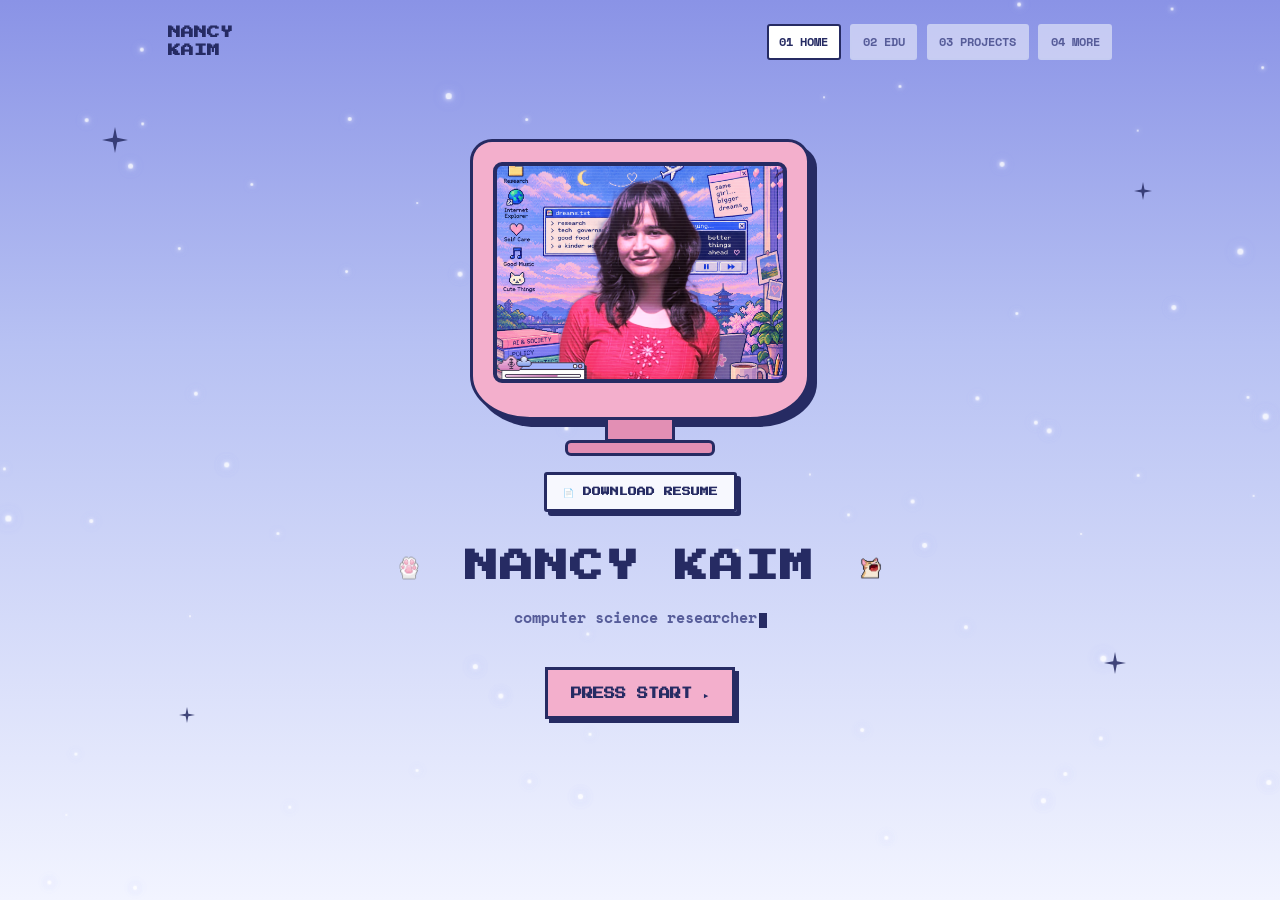
<file: index.html>
<!DOCTYPE html>
<html lang="en">
<head>
<meta charset="UTF-8">
<meta name="viewport" content="width=device-width, initial-scale=1.0">

<title>Nancy Kaim</title>

<meta name="description" content="Nancy Kaim — computer science researcher.">

<link rel="preconnect" href="https://fonts.googleapis.com">
<link rel="preconnect" href="https://fonts.gstatic.com" crossorigin>

<link href="https://fonts.googleapis.com/css2?family=Press+Start+2P&family=Space+Mono:wght@400;700&family=IBM+Plex+Sans:wght@400;500;600&display=swap" rel="stylesheet">

<link rel="stylesheet" href="style.css">
</head>

<body>
<div id="star-field" aria-hidden="true"></div>
<header class="site">
  <div class="wrap">

    <a class="brand" href="index.html">
      NANCY<br>KAIM
    </a>

    <nav class="pages">
      <a href="index.html" class="active">01 HOME</a>
      <a href="education.html">02 EDU</a>
      <a href="projects.html">03 PROJECTS</a>
      <a href="achievements.html">04 MORE</a>
    </nav>

  </div>
</header>


<main>

  <section class="hero-page">

    <!-- Decorative sparkles -->

    <div class="sparkle" style="top:8%; left:8%; width:26px; height:26px;">
      <svg viewBox="0 0 24 24">
        <path d="M12 0 L14 10 L24 12 L14 14 L12 24 L10 14 L0 12 L10 10 Z"/>
      </svg>
    </div>

    <div class="sparkle" style="top:15%; right:10%; width:18px; height:18px;">
      <svg viewBox="0 0 24 24">
        <path d="M12 0 L14 10 L24 12 L14 14 L12 24 L10 14 L0 12 L10 10 Z"/>
      </svg>
    </div>

    <div class="sparkle" style="bottom:12%; left:14%; width:16px; height:16px;">
      <svg viewBox="0 0 24 24">
        <path d="M12 0 L14 10 L24 12 L14 14 L12 24 L10 14 L0 12 L10 10 Z"/>
      </svg>
    </div>

    <div class="sparkle" style="bottom:18%; right:12%; width:22px; height:22px;">
      <svg viewBox="0 0 24 24">
        <path d="M12 0 L14 10 L24 12 L14 14 L12 24 L10 14 L0 12 L10 10 Z"/>
      </svg>
    </div>


    <div class="hero-inner">

      <!-- Computer -->

      <div class="monitor">

        <div class="case">

          <div class="screen">
            <img src="./image/Profile1.png" alt="Nancy Kaim">
          </div>

        </div>

        <div class="neck"></div>
        <div class="base"></div>

      </div>


      <!-- Resume Download Button -->

      <a class="resume-btn" href="./Nancy Kaim CV.pdf" download>
        📄 DOWNLOAD RESUME
      </a>


      <!-- Name -->

      <h1>
        <img class="sticker" src="./image/Icon/Icon1.png" alt="">
        NANCY KAIM
        <img class="sticker" src="./image/Icon/Icon1.png" alt="">
      </h1>


      <!-- Tagline -->

      <p class="tagline">
        computer science researcher<span class="cursor"></span>
      </p>


      <!-- Start Button -->

      <a class="pixel-btn pink" href="education.html">
        PRESS START ▸
      </a>

    </div>

  </section>

</main>


<script src="script.js"></script>

</body>
</html>
</file>
<file: style.css>
:root {
  --bg-top: #8A93E6;
  --bg-mid: #B7C1F3;
  --bg-bottom: #F2F4FF;
  --ink: #262B63;
  --muted: #565C99;
  --pink: #F3AFCC;
  --pink-dark: #E28FB4;
  --card: #EEF1FF;
  --card-line: #C6CCF2;
  --accent: #6B74D6;
  --pixel: 'Press Start 2P', monospace;
  --mono: 'Space Mono', ui-monospace, monospace;
  --sans: 'IBM Plex Sans', -apple-system, sans-serif;
  --maxw: 1000px;
}

* {
  box-sizing: border-box;
}

html {
  scroll-behavior: smooth;
}

body {
  margin: 0;
  background: linear-gradient(
    180deg,
    var(--bg-top) 0%,
    var(--bg-mid) 38%,
    var(--bg-bottom) 100%
  );
  background-attachment: fixed;
  color: var(--ink);
  font-family: var(--mono);
  font-weight: 700;
  font-size: 1.08rem;
  line-height: 1.7;
}

/* Sticker icons beside headings */
.sticker {
  width: 30px;
  height: 30px;
  object-fit: contain;
  vertical-align: middle;
  margin: 0 0.4rem 0.2rem 0;
  display: inline-block;
}

h1 .sticker:last-child,
h2 .sticker:last-child {
  margin: 0 0 0.2rem 0.4rem;
}

/* Dates read as italic throughout */
.when,
.project-box .when,
em.date {
  font-style: italic;
}

a {
  color: inherit;
}

a:focus-visible,
button:focus-visible {
  outline: 2px solid var(--ink);
  outline-offset: 3px;
}

.wrap {
  max-width: var(--maxw);
  margin: 0 auto;
  padding: 0 1.75rem;
}

/* Header / page nav */
header.site {
  padding: 1.5rem 0 0.5rem;
}

header.site .wrap {
  display: flex;
  align-items: center;
  justify-content: space-between;
  flex-wrap: wrap;
  gap: 1rem;
}

.brand {
  font-family: var(--pixel);
  font-size: 0.8rem;
  text-decoration: none;
  color: var(--ink);
  line-height: 1.4;
}

nav.pages {
  display: flex;
  gap: 0.6rem;
  flex-wrap: wrap;
}

nav.pages a {
  font-family: var(--mono);
  font-size: 0.72rem;
  text-decoration: none;
  color: var(--muted);
  background: rgba(255, 255, 255, 0.5);
  border: 2px solid var(--card-line);
  padding: 0.4rem 0.65rem;
  border-radius: 3px;
}

nav.pages a.active,
nav.pages a:hover {
  color: var(--ink);
  border-color: var(--ink);
  background: #fff;
}

/* Sparkle decorations */
.sparkle {
  position: absolute;
  opacity: 0.85;
  pointer-events: none;
}

.sparkle svg {
  width: 100%;
  height: 100%;
  fill: var(--ink);
}

/* Hero / monitor page */
.hero-page {
  min-height: 82vh;
  display: flex;
  align-items: center;
  justify-content: center;
  position: relative;
  padding: 2rem 0 3rem;
  overflow: hidden;
}

.hero-inner {
  text-align: center;
  position: relative;
  z-index: 2;
}

.hero-inner h1 {
  font-family: var(--pixel);
  font-size: clamp(1.3rem, 4vw, 2.1rem);
  line-height: 1.6;
  margin: 0 0 0.75rem;
  letter-spacing: 1px;
}

.hero-inner .tagline {
  font-family: var(--mono);
  font-size: 0.95rem;
  color: var(--muted);
  margin: 0 0 2.25rem;
}

.hero-inner .tagline .cursor {
  display: inline-block;
  width: 8px;
  height: 1em;
  background: var(--ink);
  margin-left: 2px;
  vertical-align: text-bottom;
  animation: blink 1.1s steps(1) infinite;
}

@keyframes blink {
  50% {
    opacity: 0;
  }
}

@media (prefers-reduced-motion: reduce) {
  .cursor {
    animation: none;
  }
}

/* CRT monitor */
.monitor {
  width: min(340px, 78vw);
  margin: 0 auto 1rem;
  position: relative;
  z-index: 2;
}

.monitor .case {
  background: var(--pink);
  border: 3px solid var(--ink);
  border-radius: 22px 22px 60px 60px / 22px 22px 44px 44px;
  padding: 20px 20px 34px;
  box-shadow: 7px 7px 0 var(--ink);
}

.monitor .screen {
  background: #1C2058;
  border: 4px solid var(--ink);
  border-radius: 9px;
  aspect-ratio: 4 / 3;
  overflow: hidden;
  position: relative;
  display: flex;
  align-items: center;
  justify-content: center;
}

.monitor .screen img {
  width: 100%;
  height: 100%;
  object-fit: cover;
  display: block;
}

.monitor .screen .placeholder {
  font-family: var(--mono);
  color: #C7CEFF;
  font-size: 0.75rem;
  text-align: center;
  padding: 1rem;
}

.monitor .screen::after {
  content: '';
  position: absolute;
  inset: 0;
  background: repeating-linear-gradient(
    to bottom,
    rgba(255, 255, 255, 0.06) 0px,
    rgba(255, 255, 255, 0.06) 1px,
    transparent 1px,
    transparent 3px
  );
  pointer-events: none;
}

.monitor .neck {
  width: 70px;
  height: 22px;
  background: var(--pink-dark);
  border: 3px solid var(--ink);
  border-top: none;
  margin: 0 auto;
}

.monitor .base {
  width: 150px;
  height: 16px;
  background: var(--pink-dark);
  border: 3px solid var(--ink);
  border-radius: 6px;
  margin: -2px auto 0;
}


/* Resume download button */
.resume-btn {
  display: inline-block;
  margin: 0 auto 1.75rem;
  padding: 0.65rem 1rem;

  font-family: var(--pixel);
  font-size: 0.55rem;
  line-height: 1.5;

  color: var(--ink);
  background: rgba(255, 255, 255, 0.85);

  border: 3px solid var(--ink);
  border-radius: 3px;

  text-decoration: none;

  box-shadow: 4px 4px 0 var(--ink);

  transition:
    transform 0.08s ease,
    box-shadow 0.08s ease,
    background 0.08s ease;
}

.resume-btn:hover {
  background: var(--pink);
  transform: translate(2px, 2px);
  box-shadow: 2px 2px 0 var(--ink);
}

.resume-btn:active {
  transform: translate(4px, 4px);
  box-shadow: none;
}


/* Pixel button */
.pixel-btn {
  display: inline-block;
  font-family: var(--pixel);
  font-size: 0.7rem;
  color: var(--ink);
  background: #fff;
  border: 3px solid var(--ink);
  padding: 0.85rem 1.4rem;
  text-decoration: none;
  box-shadow: 4px 4px 0 var(--ink);
  transition:
    transform 0.08s ease,
    box-shadow 0.08s ease;
}

.pixel-btn:hover {
  transform: translate(2px, 2px);
  box-shadow: 2px 2px 0 var(--ink);
}

.pixel-btn.pink {
  background: var(--pink);
}


/* Content pages */
.page-title {
  font-family: var(--pixel);
  font-size: clamp(1.1rem, 3vw, 1.5rem);
  margin: 2.5rem 0 0.5rem;
  line-height: 1.6;
}

.page-lede {
  font-family: var(--mono);
  font-size: 0.98rem;
  color: var(--muted);
  max-width: 62ch;
  margin: 0 0 2rem;
}

section.block {
  padding: 1.75rem 0;
}

section.block h2 {
  font-family: var(--pixel);
  font-size: 0.95rem;
  margin: 0 0 1.5rem;
  line-height: 1.7;
}


/* Diamond bullet list */
ul.diamond-list {
  list-style: none;
  margin: 0;
  padding: 0;
}

ul.diamond-list li {
  display: grid;
  grid-template-columns: 18px 1fr;
  gap: 0.85rem;
  align-items: start;
  padding: 0.9rem 0;
  border-top: 1px dashed var(--card-line);
  color: var(--muted);
}

ul.diamond-list li:last-child {
  border-bottom: 1px dashed var(--card-line);
}

ul.diamond-list li .diamond {
  width: 10px;
  height: 10px;
  background: var(--accent);
  transform: rotate(45deg);
  margin-top: 6px;
}

ul.diamond-list li strong {
  color: var(--ink);
}


/* Cards */
.card {
  background: var(--card);
  border: 2px solid var(--card-line);
  border-radius: 10px;
  padding: 1.5rem;
}

.card h3 {
  font-family: var(--sans);
  font-weight: 600;
}


/* Education timeline items */
.edu-item {
  display: grid;
  grid-template-columns: 140px 1fr;
  gap: 1.25rem;
  padding: 1.25rem 0;
  border-top: 1px dashed var(--card-line);
}

section.block .edu-item:last-child {
  border-bottom: 1px dashed var(--card-line);
}

.edu-item .when {
  font-family: var(--mono);
  font-size: 0.8rem;
  color: var(--muted);
}

.edu-item h3 {
  margin: 0 0 0.25rem;
  font-size: 1.05rem;
  font-weight: 600;
  font-family: var(--sans);
}

.edu-item .school {
  color: var(--muted);
  margin: 0 0 0.25rem;
  font-size: 0.98rem;
}

.edu-item .score {
  font-family: var(--mono);
  font-size: 0.78rem;
  color: var(--accent);
}

@media (max-width: 620px) {
  .edu-item {
    grid-template-columns: 1fr;
    gap: 0.3rem;
  }
}


/* Stat band */
.stats {
  display: grid;
  grid-template-columns: repeat(3, 1fr);
  gap: 1px;
  background: var(--card-line);
  border: 2px solid var(--card-line);
  border-radius: 10px;
  overflow: hidden;
  margin: 1.5rem 0;
}

.stat {
  background: var(--card);
  padding: 1.4rem;
  text-align: center;
}

.stat .num {
  font-family: var(--pixel);
  font-size: 1.1rem;
  color: var(--accent);
}

.stat .label {
  font-family: var(--mono);
  font-size: 0.68rem;
  color: var(--muted);
  margin-top: 0.6rem;
}

@media (max-width: 620px) {
  .stats {
    grid-template-columns: 1fr;
  }
}


/* Publications */
ol.pubs {
  list-style: none;
  margin: 0;
  padding: 0;
}

ol.pubs li {
  display: grid;
  grid-template-columns: 2.4rem 1fr;
  gap: 1rem;
  padding: 1rem 0;
  border-top: 1px dashed var(--card-line);
  color: var(--muted);
  font-size: 0.92rem;
}

ol.pubs li:last-child {
  border-bottom: 1px dashed var(--card-line);
}

ol.pubs li span.n {
  font-family: var(--mono);
  font-size: 0.78rem;
  color: var(--accent);
}


/* Projects grid */
.project-grid {
  display: grid;
  grid-template-columns: repeat(2, 1fr);
  gap: 1.25rem;
}

@media (max-width: 720px) {
  .project-grid {
    grid-template-columns: 1fr;
  }
}

.project-box {
  background: var(--card);
  border: 2px solid var(--card-line);
  border-radius: 10px;
  padding: 1.4rem;
  display: flex;
  flex-direction: column;
  gap: 0.6rem;
}

.project-box h3 {
  margin: 0;
  font-size: 1.05rem;
  font-family: var(--sans);
  font-weight: 600;
}

.project-box .tags {
  font-family: var(--mono);
  font-size: 0.7rem;
  color: var(--accent);
}

.project-box p {
  margin: 0;
  color: var(--muted);
  font-size: 0.92rem;
}

.project-box a.box-link {
  margin-top: auto;
  font-family: var(--mono);
  font-size: 0.75rem;
  color: var(--ink);
  text-decoration: none;
  border-top: 1px dashed var(--card-line);
  padding-top: 0.75rem;
}

.project-box a.box-link:hover {
  color: var(--accent);
}


/* Footer / next nav */
.next-nav {
  display: flex;
  justify-content: space-between;
  align-items: center;
  padding: 2.5rem 0 3rem;
  flex-wrap: wrap;
  gap: 1rem;
}

footer.site {
  padding: 1.5rem 0 2.5rem;
}

footer.site .wrap {
  display: flex;
  justify-content: space-between;
  align-items: center;
  font-family: var(--mono);
  font-size: 0.72rem;
  color: var(--muted);
  flex-wrap: wrap;
  gap: 0.75rem;
}


/* =========================
   Interactive Star Field
   ========================= */
#star-field {
  position: absolute;
  top: 0;
  left: 0;

  width: 100%;
  height: 100vh;

  pointer-events: none;
  z-index: 0;
}

.star {
  position: absolute;
  left: 0;
  top: 0;

  width: 5px;
  height: 5px;

  background: #ffffff;
  border-radius: 50%;

  box-shadow:
    0 0 4px #ffffff,
    0 0 8px #C7CEFF,
    0 0 14px #AEB8FF,
    0 0 22px rgba(174, 184, 255, 0.45);

  opacity: 0.8;

  will-change: transform, opacity;

  animation: twinkle 2.5s ease-in-out infinite;
}

@keyframes twinkle {
  0%, 100% {
    opacity: 0.45;
  }

  50% {
    opacity: 1;
  }
}
</file>
